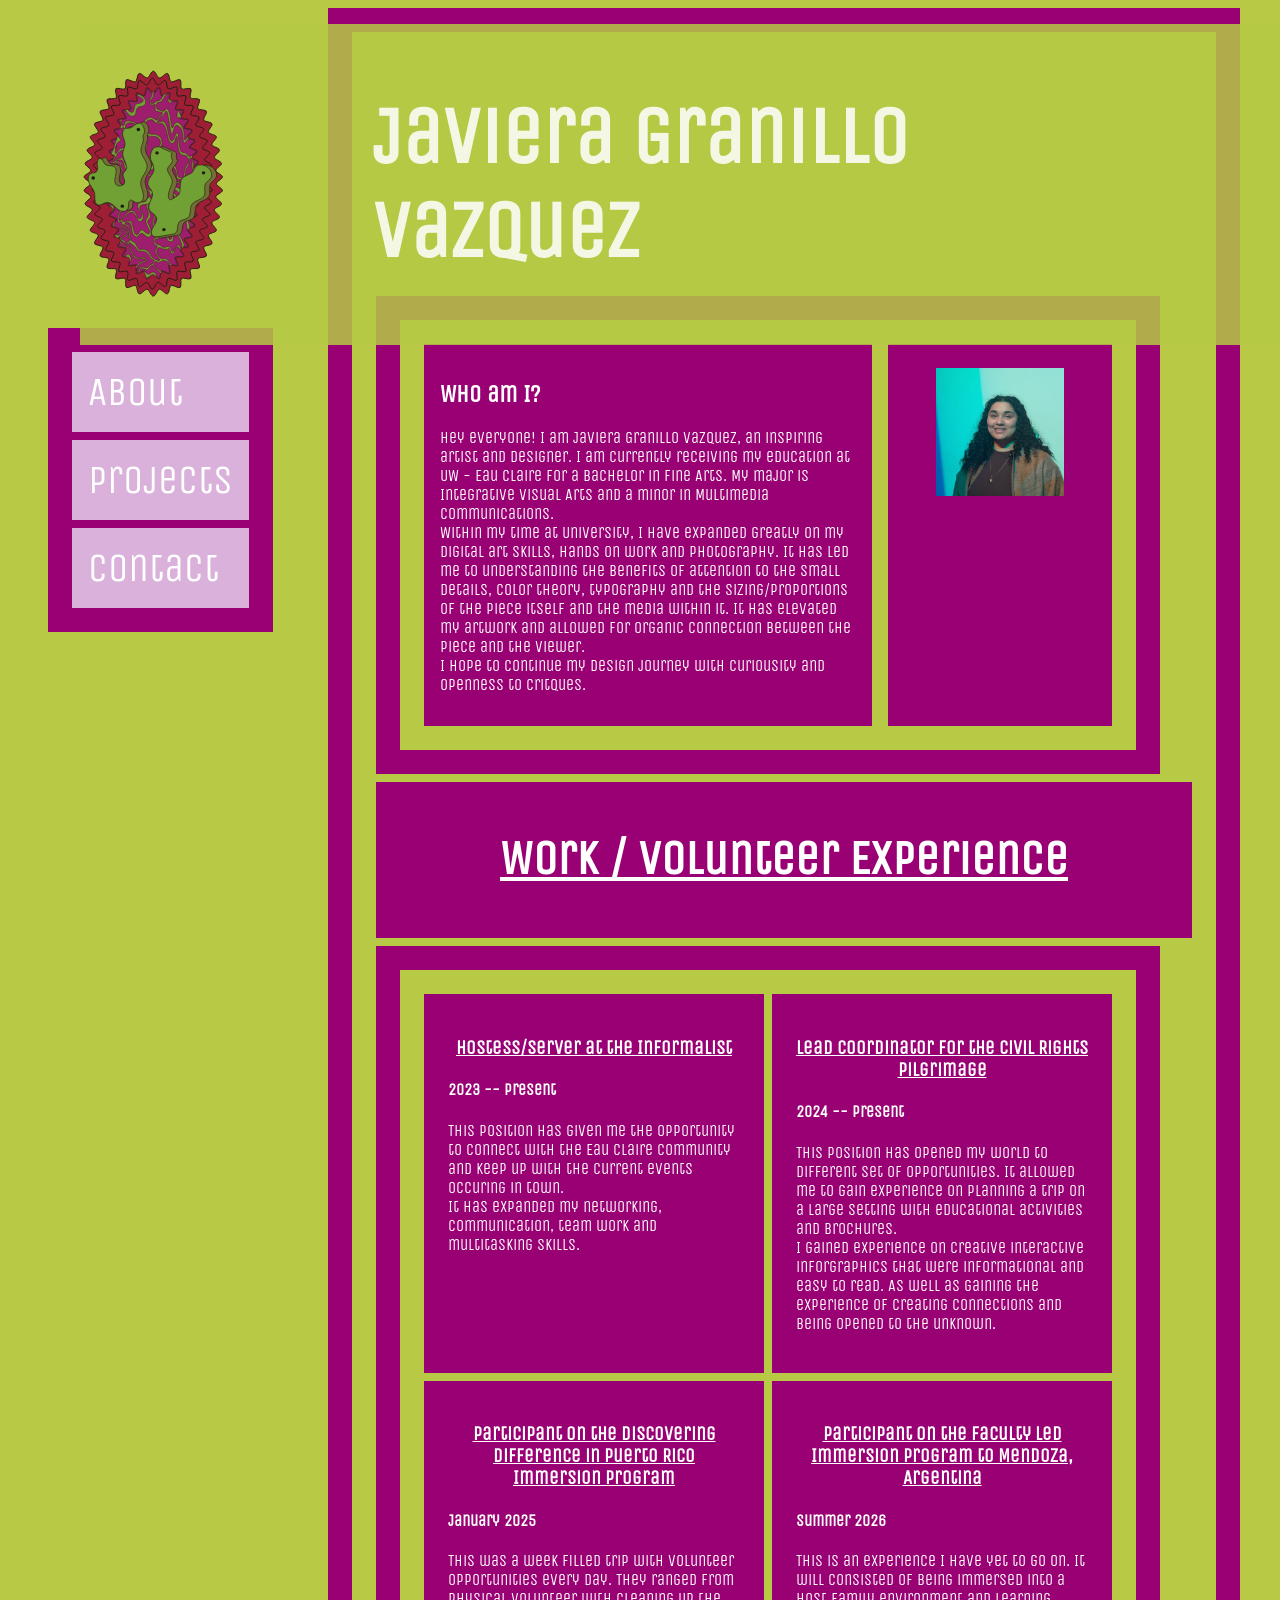
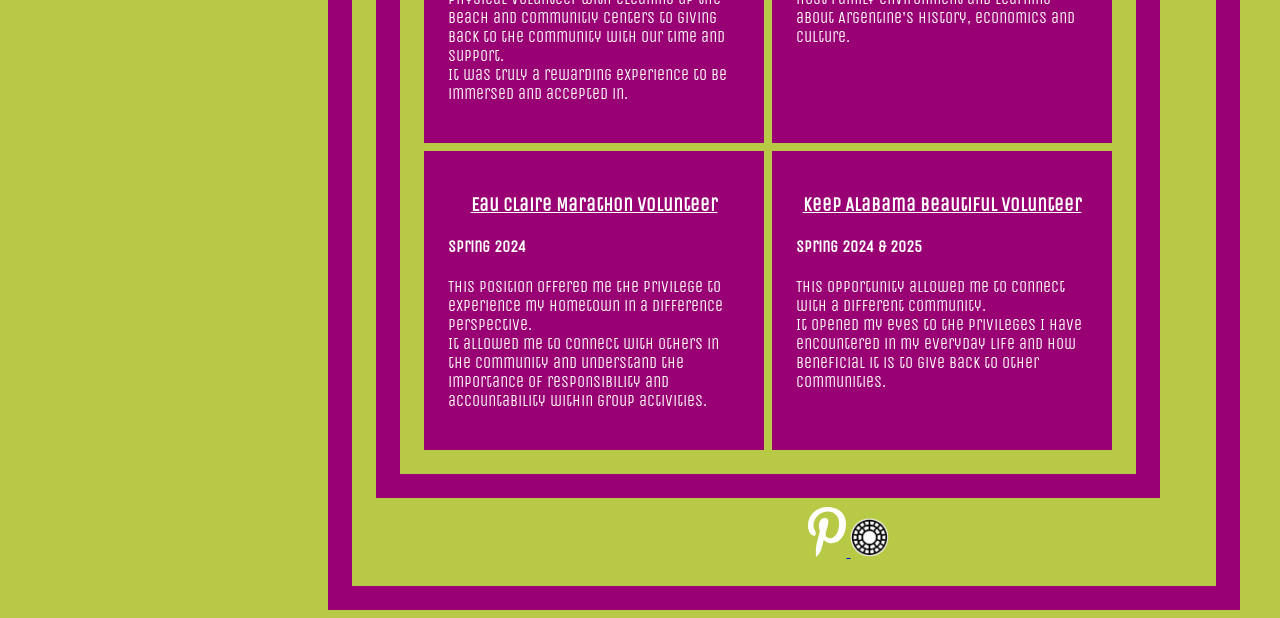
<file: about.html>
<!DOCTYPE html>
<html lang="en">
    <head>
        <link rel="icon" type="image/png" href="Images/favicon-96x96.png" sizes="96x96" />
<link rel="icon" type="image/svg+xml" href="Images/favicon.svg" />
<link rel="shortcut icon" href="Images/favicon.ico" />
<link rel="apple-touch-icon" sizes="180x180" href="Images/apple-touch-icon.png" />
<link rel="manifest" href="Images/site.webmanifest" />
        <script src="scripts.js"></script>
        <link rel="preconnect" href="https://fonts.googleapis.com">
<link rel="preconnect" href="https://fonts.gstatic.com" crossorigin>
<link href="https://fonts.googleapis.com/css2?family=Alumni+Sans+Pinstripe:ital@0;1&family=Roboto+Mono:ital,wght@0,100..700;1,100..700&family=Special+Elite&family=Unica+One&display=swap" rel="stylesheet">
        <link rel="stylesheet" href="stylesheet.css">
        <meta charset="UTF-8">
        <meta name="viewport" content="width=device-width, initial-scale=1.0">
        <title>Javi's Portfolio</title>
        </head>
        <header class="title">
             <a href=index.html><img src="Images/JVLOGO.svg" alt="" width="50%"></a>
                <div class="introduction">
                        <h2>Javiera Granillo Vazquez</h2></div>
        </header>
             <nav>
        <div class="sidenav">
            <a href="about.html">About</a>
            <a href="projects.html">Projects</a>
            <a href="contact.html">Contact</a>
        </div></nav>
        <main><body>
       <section class="profile"><div>
                <h2>Who am I?</h2>
                <p>Hey everyone! I am Javiera Granillo Vazquez, an inspiring artist and designer. I am currently receiving my education at UW - Eau Claire for a Bachelor in Fine Arts. My major is Integrative Visual Arts and a minor in Multimedia Communications. <br>Within my time at University, I have expanded greatly on my digital art skills, hands on work and photography. It has led me to understanding the benefits of attention to the small details, color theory, typography and the sizing/proportions of the piece itself and the media within it. It has elevated my artwork and allowed for organic connection between the piece and the viewer. <br> I hope to continue my design journey with curiousity and openness to critques. </p></div>
        <div class="javi">
                <img src="Images/me.jpg" alt=""></div></section> 
        <section class="header">
            <div>
               <h2>Work / Volunteer Experience</h2></div></section>
                <section class="experience"><div class="server">
                <h3>Hostess/Server at the Informalist</h3>
                <h4>2023 -- Present</h4>
                <p>This position has given me the opportunity to connect with the Eau Claire community and keep up with the current events occuring in town.<br>It has expanded my networking, communication, team work and multitasking skills. </p></div>

               <div class="coordinator"><h3>Lead Coordinator for the Civil Rights Pilgrimage</h3>
                <h4>2024 -- Present</h4>
                <p>This position has opened my world to different set of opportunities. It allowed me to gain experience on planning a trip on a large setting with educational activities and brochures.<br>I gained experience on creative interactive inforgraphics that were informational and easy to read. As well as gaining the experience of creating connections and being opened to the unknown.</p></div>

               <div class="ecvolunteer"><h3>Eau Claire Marathon Volunteer</h3>
                <h4>Spring 2024</h4>
                <p>This position offered me the privilege to experience my hometown in a difference perspective.<br>It allowed me to connect with others in the community and understand the importance of responsibility and accountability within group activities.</p></div>

                <div class="selmavolunteer"><h3>Keep Alabama Beautiful Volunteer</h3>
                <h4>Spring 2024 & 2025</h4>
                <p>This opportunity allowed me to connect with a different community.<br> It opened my eyes to the privileges I have encountered in my everyday life and how beneficial it is to give back to other communities.</p></div>

                <div class="puertorico"><h3>Participant on the Discovering Difference in Puerto Rico Immersion Program</h3>
                <h4>January 2025</h4>
                <p>This was a week filled trip with volunteer opportunities every day. They ranged from physical volunteer with cleaning up the beach and communitiy centers to giving back to the community with our time and support.<br> It was truly a rewarding experience to be immersed and accepted in.</p></div>

                <div class="argentina"><h3>Participant on the Faculty Led Immersion Program to Mendoza, Argentina</h3>
                <h4>Summer 2026</h4>
                <p>This is an experience I have yet to go on. It will consisted of being immersed into a host family environment and learning about Argentine's history, economics and culture. </p></div>
        </section>
        <footer>
    <div class="social">
        <a href="https://www.pinterest.com/javigranillovazquez/"><img src="Images/pinterest.svg" alt="" width="10%"> </a>
        <a href="https://vsco.co/javiisabel/gallery"><img src="Images/vsco.png" alt="" width="10%"></a>
    </div>
</footer>
 </main></body>
</file>
<file: stylesheet.css>
body{
    background-color: #b7c945;
    font-family:"Unica One", sans-serif;
    color: white;
}
header{
    background-color: #b7c945;
    position: fixed;
    z-index: 1;
    top: 0;
    width: 100%;
    margin-left: 4.5rem;
    margin-top: 1.5rem;
    opacity: 85%;
}
footer{
    color: #990074;
    display: flex;
    padding-left: 27rem;
    align-items: center;
}
.introduction>h2{
    font-family:"Unica One", sans-serif;
    font-size: 5rem;
    margin-right: 12rem;
}
.quote>h2{font-family: "Special Elite", system-ui;
    color: white;
    display: grid;
    justify-content: flex-end;
    font-size: 3rem;
    margin-right: 10rem;
}
nav>a{
    border: 1px solid #b7c945;
    text-decoration: none;
    padding: 1rem;
    font-weight: 800;
    display: inline-block;
    margin: 1rem 1rem 1rem 0;
}
nav>a>:hover{border-color: transparent;
    background-color: #992433;
    color: white;
}
.sidenav{background-color: #990074;
    padding: 1rem 1rem;
}
.sidenav>a{ background-color: #DAB1DA;
    color: white;
    font-size: 2.5rem;
    padding: 1rem 1rem;
    display: inline-block;
    margin: .5rem .5rem .5rem .5rem;
    text-decoration: none;
}
.sidenav>a:hover{
    opacity: .8;
}
.sidenav{
    margin-left: 2.5rem;
}
body{
    display: grid;
    grid-template-columns: 20rem auto;
}
header{grid-row:1/2; grid-column:1/2;
}
.sidenav{grid-row: 2/3; grid-column: 1/2;margin-top: 20rem; ;position: fixed; 
}
main{grid-row: 2/3; grid-column: 2/3
}
header{display: grid; justify-content: space-between;
}
.sidenav>a{display: grid; text-align: left;
}
header>img{
    margin-left: 6rem;
}
.title{display: flex;
    align-items: center;
}
.introduction{
    text-align: left;
}
.title>h1{
    font-family:"Unica One", sans-serif;
    color: white;
    font-size: 6rem;
}
.quote{
    background-image: url(Images/Portfolio\ background.svg);
    background-size: cover;
    padding: 25rem 3rem .5rem 3rem;
}
.gallery{
    position: relative;
    width: calc(100% - 4rem);
    max-width: 100%;
    height: 50vw;
}
.gallery .slide{
    display: flex;
    position: absolute;
    top: 0;
    left: 0;
    margin-top: 1rem;
    align-items: center;
}
.gallery{
    overflow: hidden;
}
.gallery .slide{
    overflow: hidden;
}
.arrow{
    position: absolute;
    font-size: 3rem;
    font-family:"Unica One", sans-serif;
    color: white;
    text-shadow: 2px 2px 2px rgba(0, 0, 0, 0.6);
    cursor: pointer;
    z-index: 1;
    top: calc(25% - 1.5rem);
}
.left{
    left: .5rem;
}
.right{
    right: .5rem;
}
.gallery img{
    max-width: 50vw;
    height: 50vw; 
}
.profile{
    font-family:"Unica One", sans-serif;
    color: white;
    margin-top: 15rem;
    display: grid;
    grid-template-columns: 2fr 1fr;
    gap: 1rem;
    text-align: start;
    margin-right: 2rem;
    padding: 1.5rem 1.5rem;
    border: 1.5rem solid #990074;
}
.profile>p{
    margin-top: 2rem;
    margin-left: 3rem;
}
.profile div{
     background-color: #990074;
}
.profile div:first-child{
    padding: 1rem;
}
.javi{
    background-color: #990074;
    grid-column: 2/3;
    border: 1.5rem solid #990074;
}
.javi img{
    max-width: calc(100% - 3rem);
    text-align: center;
    margin-left: 1.5rem;
    margin-right: 1.5rem;
}
.header{
    font-family:"Unica One", sans-serif;
    color: white;
    background-color: #990074;
}
.header>div>h2{
    text-align: center;
    font-size: 3rem;
    padding-top: .5rem;
    padding-bottom: .75rem;
    text-decoration: underline;
}
.experience{
    display: grid;
    grid-template-columns: 2fr 2fr;
    gap: .5rem;
    text-align: flex;
    margin-right: 2rem;
    padding: 1.5rem 1.5rem;
    border: 1.5rem solid #990074;
}
.server{
    background-color: #990074;
    grid-row: 1/2;
    border: 1.5rem solid #990074;
}
.server>h3{
    text-decoration: underline;
    text-align: center;
}
.coordinator{
    background-color: #990074;
    grid-row: 1/2;
    border: 1.5rem solid #990074;
}
.coordinator>h3{
    text-decoration: underline;
    text-align: center;
}
.ecvolunteer{
    background-color: #990074;
    grid-column: 1/2;
    border: 1.5rem solid #990074;
}
.ecvolunteer>h3{
    text-decoration: underline;
    text-align: center;
}
.selmavolunteer{
    background-color: #990074;
    grid-column: 2/3;
    border: 1.5rem solid #990074;
}
.selmavolunteer>h3{
    text-decoration: underline;
    text-align: center;
}
.puertorico{
    background-color: #990074;
    grid-row: 2/3;
    border: 1.5rem solid #990074;
}
.puertorico>h3{
    text-decoration: underline;
    text-align: center;
}
.argentina{
    background-color: #990074;
    grid-row: 2/3;
    border: 1.5rem solid #990074;
}
.argentina>h3{
    text-decoration: underline;
    text-align: center;
}
.project{
    text-align: center;
    padding-top: 10rem;
    font-size: 10rem;
}
main{
    display: grid;
    grid-template-columns: 2 1fr;
    gap: .5rem;
    text-align: flex;
    margin-right: 2rem;
    padding: 1.5rem 1.5rem;
    border: 1.5rem solid #990074;
    justify-content: center;
}
.contact{
    padding-top: 20rem;
    padding-bottom: 10rem;
}
.overlay {
  position: fixed;
  top: 0;
  bottom: 0;
  left: 0;
  right: 0;
  background: rgba(0, 0, 0, 0.7);
  transition: opacity 500ms;
  visibility: hidden;
  opacity: 0;
  z-index: 999;
}
.all{
    display: flex;
}
.overlay:target {
  visibility: visible;
  opacity: 1;
}
.popup1 {
  margin: 70px auto;
  padding: 20px;
  background: #990074;
  border-radius: 5px;
  width: 50%;
  position: relative;
  transition: all 5s ease-in-out;
}
.popup1 .close {
  position: absolute;
  top: 20px;
  right: 30px;
  transition: all 200ms;
  font-size: 30px;
  font-weight: bold;
  text-decoration: none;
  color: #333;
}
.popup1 .close:hover {
  color: #06D85F;
}
.popup2 {
  margin: 70px auto;
  padding: 20px;
  background: #990074;
  border-radius: 5px;
  width: 50%;
  position: relative;
  transition: all 5s ease-in-out;
}
.popup2 .close {
  position: absolute;
  top: 20px;
  right: 30px;
  transition: all 200ms;
  font-size: 30px;
  font-weight: bold;
  text-decoration: none;
  color: #333;
}
.popup2 .close:hover {
  color: #06D85F;
}
.popup3 {
  margin: 70px auto;
  padding: 20px;
  background: #990074;
  border-radius: 5px;
  width: 50%;
  position: relative;
  transition: all 5s ease-in-out;
}
.popup3 .close {
  position: absolute;
  top: 20px;
  right: 30px;
  transition: all 200ms;
  font-size: 30px;
  font-weight: bold;
  text-decoration: none;
  color: #333;
}
.popup3 .close:hover {
  color: #06D85F;
}
.popup4 {
  margin: 70px auto;
  padding: 20px;
  background: #990074;
  border-radius: 5px;
  width: 50%;
  position: relative;
  transition: all 5s ease-in-out;
}
.popup4  .close {
  position: absolute;
  top: 20px;
  right: 30px;
  transition: all 200ms;
  font-size: 30px;
  font-weight: bold;
  text-decoration: none;
  color: #333;
}
.popup4 .close:hover {
  color: #06D85F;
}
.popup5{
  margin: 20px auto;
  padding: 20px;
  background: #990074;
  border-radius: 5px;
  width: 50%;
  position: relative;
  transition: all 5s ease-in-out;
}
.popup5 .close {
  position: absolute;
  top: 20px;
  right: 30px;
  transition: all 200ms;
  font-size: 30px;
  font-weight: bold;
  text-decoration: none;
  color: #333;
}
.popup5 .close:hover{
    color: #06D85F;
}
textarea{
    display: block;
    margin: 1px 3rem;
}
form{
    background-color: #990074;
    display: flex;
    flex-direction: column;
    gap: 2rem;
    max-width: 50%;
    margin: 1px auto;
    text-align: center;
}
footer{
    margin: 1px auto;
    justify-content: center;
}
</file>
